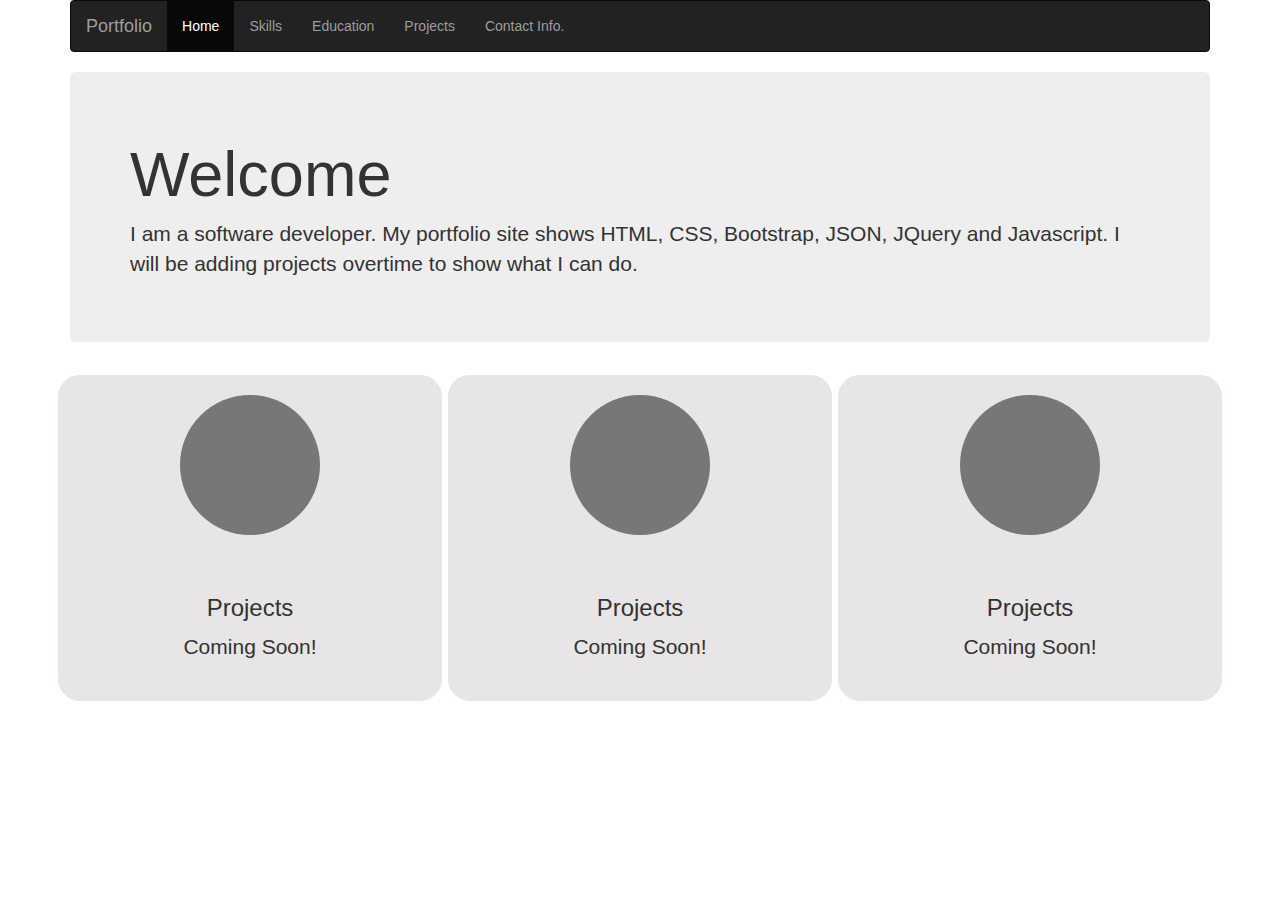
<file: index.html>
<!DOCTYPE html>
<html>
  <head>
    <title>Portfolio</title>
    <!-- Latest compiled and minified CSS -->
    <link rel="stylesheet" type="text/css" href="main.css">
    <link rel="stylesheet" href="https://maxcdn.bootstrapcdn.com/bootstrap/3.3.7/css/bootstrap.min.css">

    <!-- jQuery library -->
    <script src="https://ajax.googleapis.com/ajax/libs/jquery/3.2.1/jquery.min.js"></script>

    <!-- Latest compiled JavaScript -->
    <script src="https://maxcdn.bootstrapcdn.com/bootstrap/3.3.7/js/bootstrap.min.js"></script>
  </head>
  <body>
    <div class="container">
    <nav class="navbar navbar-inverse">
      <div class="container-fluid">
        <div class="navbar-header">
          <a class="navbar-brand" href="index.html">Portfolio</a>
        </div>
          <ul class="nav navbar-nav">
            <li class="active"><a href="index.html">Home</a></li>
            <li><a href="skills.html">Skills</a></li>
            <li><a href="education.html">Education</a></li>
            <li><a href="projects.html">Projects</a></li>
            <li><a href="contactinfo.html">Contact Info.</a></li>
          </ul>
        </div>
      </nav>
      </div>
      <div class="container">
        <div class="jumbotron">
          <h1>Welcome</h1>
          <p>I am a software developer. My portfolio site shows HTML, CSS, Bootstrap, JSON, JQuery and
            Javascript. I will be adding projects overtime to show what I can do.</p>
        </div>
        <!--<p>In my spare time I record a podcast with a couple of friends. Talking about politics and the news.</p>
        <p>I also keep in shape by following a calisthenics plan.</p> -->

        <div class="row">

          <div class="col-sm-4">
              <div class="text-center">
                <img src="download.gif" class="img-circle" alt="Asteriods the game." width="140" height="140"/>
              </div>
              <div class="text-center">
                <h3>Projects</h3>
                <p class="lead">Coming Soon!</p>
              </div>
          </div>

          <div class="col-sm-4">
            <div class="text-center">
              <img src="download.gif" class="img-circle" alt="Asteriods the game." width="140" height="140"/>
            </div>
            <div class="text-center">
              <h3>Projects</h3>
              <p class="lead">Coming Soon!</p>
            </div>
          </div>
          <div class="col-sm-4">
            <div class="text-center">
              <img src="download.gif" class="img-circle" alt="Asteriods the game." width="140" height="140"/>
            </div>
            <div class="text-center">
              <h3>Projects</h3>
              <p class="lead">Coming Soon!</p>
            </div>
          </div>
        </div>

      </div>

  </body>
</html>
</file>
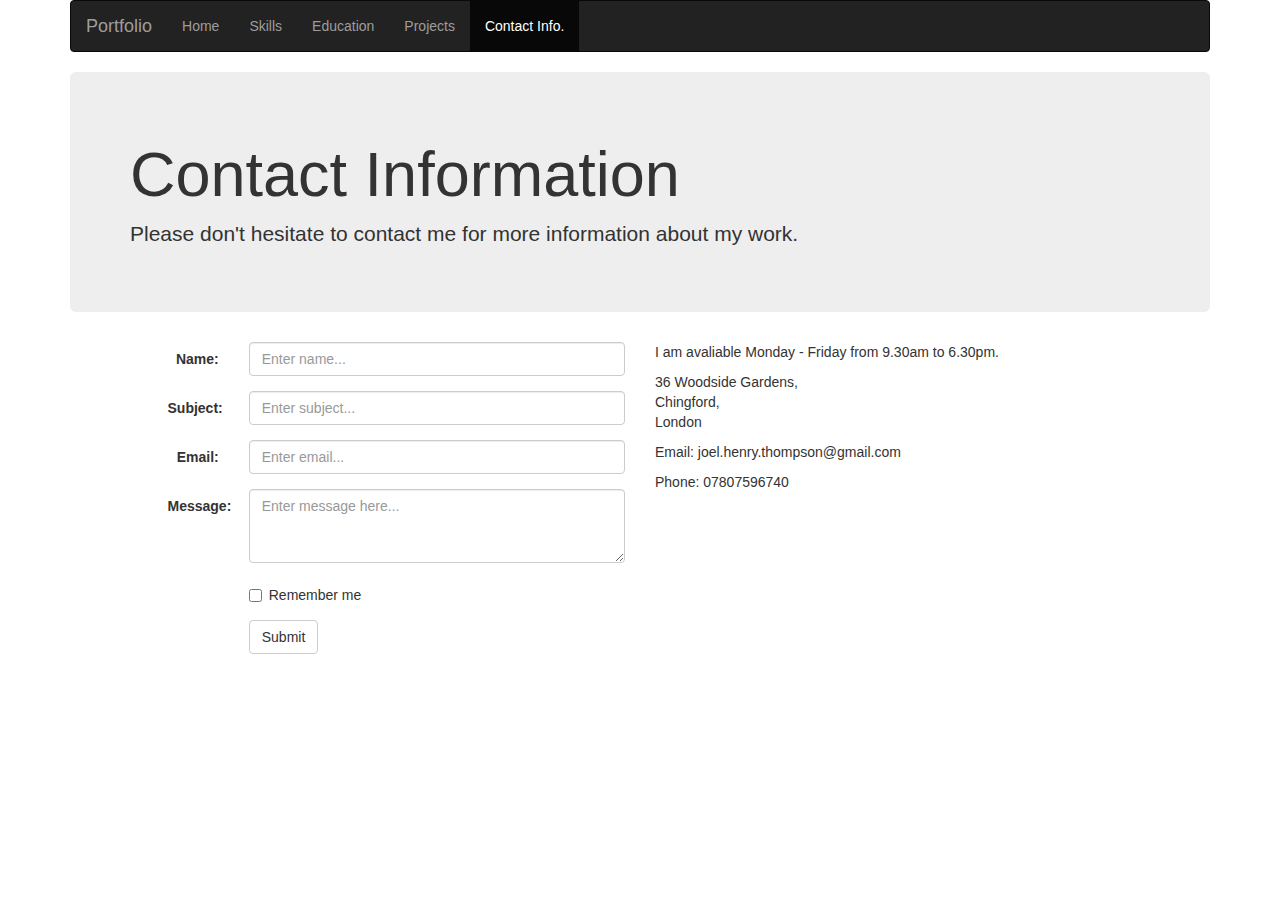
<file: contactinfo.html>
<!DOCTYPE html>
<html>
  <head>
    <title>Portfolio</title>
    <!-- Latest compiled and minified CSS -->
    <link rel="stylesheet" href="https://maxcdn.bootstrapcdn.com/bootstrap/3.3.7/css/bootstrap.min.css">

    <!-- jQuery library -->
    <script src="https://ajax.googleapis.com/ajax/libs/jquery/3.2.1/jquery.min.js"></script>

    <!-- Latest compiled JavaScript -->
    <script src="https://maxcdn.bootstrapcdn.com/bootstrap/3.3.7/js/bootstrap.min.js"></script>
  </head>
  <body>
    <div class="container">
    <nav class="navbar navbar-inverse">
      <div class="container-fluid">
        <div class="navbar-header">
          <a class="navbar-brand" href="index.html">Portfolio</a>
        </div>
          <ul class="nav navbar-nav">
            <li><a href="index.html">Home</a></li>
            <li><a href="skills.html">Skills</a></li>
            <li><a href="education.html">Education</a></li>
            <li><a href="projects.html">Projects</a></li>
            <li class="active"><a href="contactinfo.html">Contact Info.</a></li>
          </ul>
        </div>
      </nav>
      </div>
      <div class="container">
        <div class="jumbotron">
          <h1>Contact Information</h1>
          <p>Please don't hesitate to contact me for more information about my work.</p>
          </div>

        </div>
      <div class="container">
        <div class="row">
        <div class="col-sm-1">
        </div>
        <div class="col-sm-5">
          <form class="form-horizontal" name="contactform" enctype="text/plain" method="get" action="mailto:joel.henry.thompson@gmail.com">
            <div class="form-group">
              <label class="control-label col-sm-2" for="name">Name:</label>
              <div class="col-sm-10">
                <input type="name" class="form-control" name="first_name"id="name" placeholder="Enter name...">
              </div>
            </div>
            <div class="form-group">
              <label class="control-label col-sm-2" for="subject">Subject:</label>
              <div class="col-sm-10">
                <input type="text" class="form-control" name="subject" id="subject" placeholder="Enter subject...">
              </div>
            </div>
            <div class="form-group">
              <label class="control-label col-sm-2" for="email">Email:</label>
              <div class="col-sm-10">
                <input type="email" class="form-control" name="email" id="email" placeholder="Enter email...">
              </div>
            </div>
            <div class="form-group">
              <label class="control-label col-sm-2" for="message">Message:</label>
              <div class="col-sm-10">
                <textarea class="form-control" name="body" id="body" maxlength="500" rows="3" placeholder="Enter message here..."></textarea>
              </div>
            </div>
            <div class="form-group">
              <div class="col-sm-offset-2 col-sm-10">
                <div class="checkbox">
                  <label><input type="checkbox"> Remember me</label>
                </div>
              </div>
            </div>
            <div class="form-group">
              <div class="col-sm-offset-2 col-sm-10">
                <button type="submit" class="btn btn-default" value="send">Submit</button>
              </div>
            </div>
          </form>
        </div>
        <div class="col-sm-5">
          <p>I am avaliable Monday - Friday from 9.30am to 6.30pm.</p>
          <p>36 Woodside Gardens, <br>
          Chingford, <br>
          London</p>
          <p>Email: joel.henry.thompson@gmail.com</p>
          <p>Phone: 07807596740</p>
        </div>
        <div class="col-sm-1">
        </div>
      </div>
    </div>
  </body>
</html>
</file>
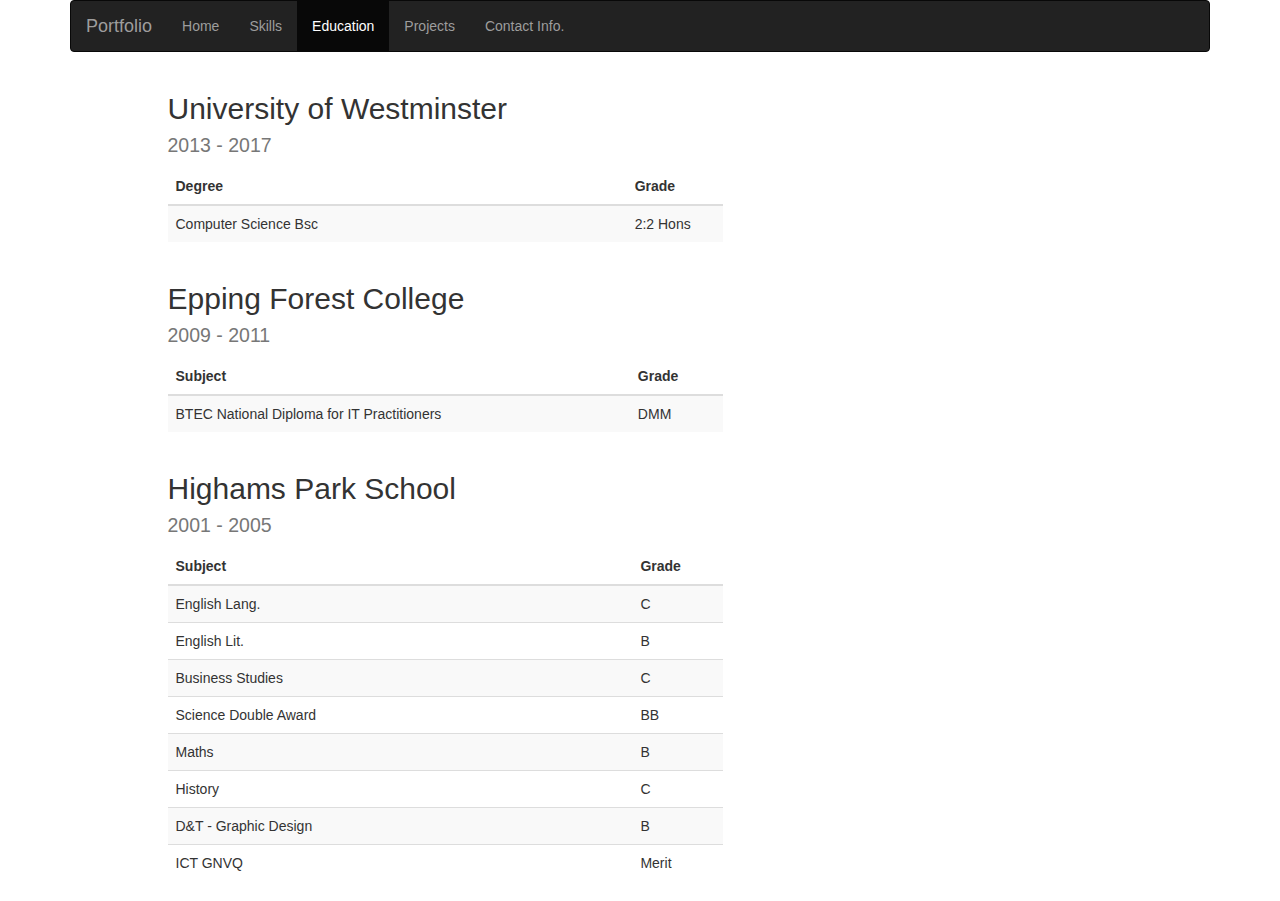
<file: education.html>
<!DOCTYPE html>
<html>
  <head>
    <title>Portfolio</title>
    <!-- Latest compiled and minified CSS -->
    <link rel="stylesheet" href="https://maxcdn.bootstrapcdn.com/bootstrap/3.3.7/css/bootstrap.min.css">

    <!-- jQuery library -->
    <script src="https://ajax.googleapis.com/ajax/libs/jquery/3.2.1/jquery.min.js"></script>

    <!-- Latest compiled JavaScript -->
    <script src="https://maxcdn.bootstrapcdn.com/bootstrap/3.3.7/js/bootstrap.min.js"></script>
  </head>
  <body>
    <div class="container">
    <nav class="navbar navbar-inverse">
      <div class="container-fluid">
        <div class="navbar-header">
          <a class="navbar-brand" href="index.html">Portfolio</a>
        </div>
          <ul class="nav navbar-nav">
            <li><a href="index.html">Home</a></li>
            <li><a href="skills.html">Skills</a></li>
            <li class="active"><a href="education.html">Education</a></li>
            <li><a href="projects.html">Projects</a></li>
            <li><a href="contactinfo.html">Contact Info.</a></li>
          </ul>
        </div>
      </nav>
      </div>
      <div class="container">
        <div class="row">
          <div class="col-sm-1">
          </div>
          <div class="col-sm-6">
            <h2>University of Westminster
              <br>
              <small class="text-muted">2013 - 2017</small>
            </h2>
            <table class="table table-striped">
              <thead>
                <tr>
                  <th>Degree</th>
                  <th>Grade</th>
                </tr>
              </thead>
              <tbody>
                <tr>
                  <td>Computer Science Bsc &nbsp;&nbsp;&nbsp;&nbsp;&nbsp;&nbsp;&nbsp;&nbsp;&nbsp;&nbsp;&nbsp;&nbsp;&nbsp;&nbsp;&nbsp;&nbsp;&nbsp;&nbsp;&nbsp;&nbsp;&nbsp;&nbsp;&nbsp;&nbsp;&nbsp;&nbsp;&nbsp;&nbsp;&nbsp;&nbsp;&nbsp;&nbsp;&nbsp;&nbsp;&nbsp;&nbsp;&nbsp;&nbsp;&nbsp;&nbsp;&nbsp;&nbsp;&nbsp;&nbsp;&nbsp;&nbsp;&nbsp;</td>
                  <td>2:2 Hons</td>
                </tr>
              </tbody>
            </table>
          </div>
          <div class="col-sm-5">
          </div>
        </div>
        <div class="row">
        <div class="col-sm-1">
        </div>
        <div class="col-sm-6">
          <h2>Epping Forest College
            <br>
            <small class="text-muted">2009 - 2011</small>
          </h2>
          <table class="table table-striped">
            <thead>
              <tr>
                <th>Subject</th>
                <th>Grade</th>
              </tr>
            </thead>
            <tbody>
              <tr>
                <td>BTEC National Diploma for IT Practitioners</td>
                <td>DMM</td>
              </tr>
            </tbody>
          </table>
        </div>
        <div class="col-sm-5">
        </div>
        </div>
        <div class="row">
          <div class="col-sm-1">
          </div>
          <div class="col-sm-6">
            <h2>Highams Park School
              <br>
              <small class="text-muted">2001 - 2005</small>
            </h2>
            <table class="table table-striped">
              <thead>
                <tr>
                  <th>Subject</th>
                  <th>Grade</th>
                </tr>
              </thead>
              <tbody>
                <tr>
                  <td>English Lang. &nbsp;&nbsp;&nbsp;&nbsp;&nbsp;&nbsp;&nbsp;&nbsp;&nbsp;&nbsp;&nbsp;&nbsp;&nbsp;&nbsp;&nbsp;&nbsp;&nbsp;&nbsp;&nbsp;&nbsp;&nbsp;&nbsp;&nbsp;&nbsp;&nbsp;&nbsp;&nbsp;&nbsp;&nbsp;&nbsp;&nbsp;&nbsp;&nbsp;&nbsp;&nbsp;&nbsp;&nbsp;&nbsp;&nbsp;&nbsp;&nbsp;&nbsp;&nbsp;&nbsp;&nbsp;&nbsp;&nbsp;&nbsp;</td>
                  <td>C</td>
                </tr>
                <tr>
                  <td>English Lit.</td>
                  <td>B</td>
                </tr>
                <tr>
                  <td>Business Studies</td>
                  <td>C</td>
                </tr>
                <tr>
                  <td>Science Double Award</td>
                  <td>BB</td>
                </tr>
                <tr>
                  <td>Maths</td>
                  <td>B</td>
                </tr>
                <tr>
                  <td>History</td>
                  <td>C</td>
                </tr>
                <tr>
                  <td>D&T - Graphic Design</td>
                  <td>B</td>
                </tr>
                <tr>
                  <td>ICT GNVQ</td>
                  <td>Merit</td>
                </tr>
              </tbody>
            </table>
          </div>
          <div class="col-sm-5">
          </div>
        </div>
      </div>
  </body>
</html>
</file>
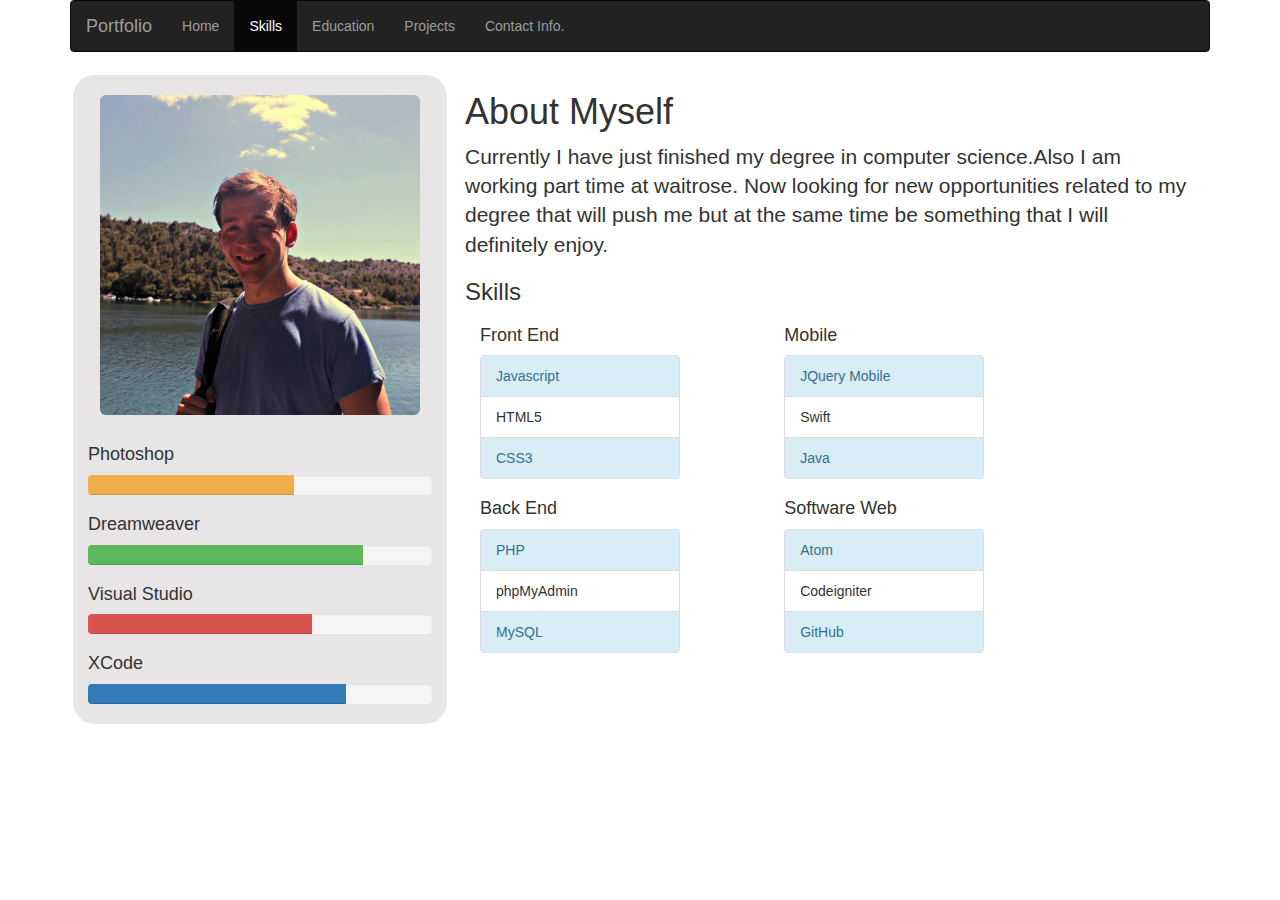
<file: skills.html>
<!DOCTYPE html>
<html>
  <head>
    <title>Portfolio</title>
    <!-- Latest compiled and minified CSS -->
    <link rel="stylesheet" type="text/css" href="main.css">
    <link rel="stylesheet" href="https://maxcdn.bootstrapcdn.com/bootstrap/3.3.7/css/bootstrap.min.css">

    <!-- jQuery library -->
    <script src="https://ajax.googleapis.com/ajax/libs/jquery/3.2.1/jquery.min.js"></script>

    <!-- Latest compiled JavaScript -->
    <script src="https://maxcdn.bootstrapcdn.com/bootstrap/3.3.7/js/bootstrap.min.js"></script>
  </head>
  <body>
    <div class="container">
    <nav class="navbar navbar-inverse">
      <div class="container-fluid">
        <div class="navbar-header">
          <a class="navbar-brand" href="index.html">Portfolio</a>
        </div>
          <ul class="nav navbar-nav">
            <li><a href="index.html">Home</a></li>
            <li class="active"><a href="skills.html">Skills</a></li>
            <li><a href="education.html">Education</a></li>
            <li><a href="projects.html">Projects</a></li>
            <li><a href="contactinfo.html">Contact Info.</a></li>
          </ul>
        </div>

      </nav>
    </div>
      <div class="container">

        <div class="col-sm-4">
            <div class="text-center">
              <img src="croatiame.jpg" class="img-rounded" alt="Picture of me in croatia." width="320px" height="320px">
            </div>
            <h4>Photoshop</h4>
            <div class="progress">
              <div class="progress-bar progress-bar-warning" role="progressbar" style="width: 60%" aria-valuenow="60" aria-valuemin="0" aria-valuemax="100"></div>
            </div>
            <h4>Dreamweaver</h4>
            <div class="progress">
              <div class="progress-bar progress-bar-success" role="progressbar" style="width: 80%" aria-valuenow="80" aria-valuemin="0" aria-valuemax="100"></div>
            </div>
            <h4>Visual Studio</h4>
            <div class="progress">
              <div class="progress-bar progress-bar-danger" role="progressbar" style="width: 65%" aria-valuenow="65" aria-valuemin="0" aria-valuemax="100"></div>
            </div>
            <h4>XCode</h4>
            <div class="progress">
              <div class="progress-bar" role="progressbar" style="width: 75%" aria-valuenow="75" aria-valuemin="0" aria-valuemax="100"></div>
            </div>
        </div>
        <div class="col-sm-8">
          <h1>About Myself</h1>
          <p class="lead">Currently I have just finished my degree in computer science.Also I am working part time
            at waitrose. Now looking for new opportunities related to my degree that will push me but at the same
            time be something that I will definitely enjoy.</p>
          <h3>Skills</h3>
          <div class="col-sm-3">
            <div class="card" style="width: 20rem;">
              <h4 class="card-title">Front End</h4>
              <ul class="list-group list-group-flush">
                <li class="list-group-item list-group-item-info">Javascript</li>
                <li class="list-group-item">HTML5</li>
                <li class="list-group-item list-group-item-info">CSS3</li>
              </ul>
            </div>

            <div class="card" style="width: 20rem;">
              <h4 class="card-title">Back End</h4>
              <ul class="list-group list-group-flush">
                <li class="list-group-item list-group-item-info">PHP</li>
                <li class="list-group-item">phpMyAdmin</li>
                <li class="list-group-item list-group-item-info">MySQL</li>
              </ul>
            </div>
          </div>
          <div class="col-sm-2">

          </div>
          <div class="col-sm-3">
            <div class="card" style="width: 20rem;">
              <h4 class="card-title">Mobile</h4>
              <ul class="list-group list-group-flush">
                <li class="list-group-item list-group-item-info">JQuery Mobile</li>
                <li class="list-group-item">Swift</li>
                <li class="list-group-item list-group-item-info">Java</li>
              </ul>
            </div>
            <div class="card" style="width: 20rem;">
              <h4 class="card-title">Software Web</h4>
              <ul class="list-group list-group-flush">
                <li class="list-group-item list-group-item-info">Atom</li>
                <li class="list-group-item">Codeigniter</li>
                <li class="list-group-item list-group-item-info">GitHub</li>
              </ul>
            </div>
          </div>


        </div>
      </div>
  </body>
</html>
</file>
<file: main.css>
.col-sm-4 {
  background-color: #E7E5E5;
  border-radius: 25px;
  border-color: #ffffff;
  border-style: solid ;
  border: 1px, 1px, 1px, 1px;
  padding: 20px, 20px, 20px, 20px;
}
.text-center {
  padding-top: 20px;
  padding-bottom: 20px;
}

.list-group-item {
  background-color: #E7E5E5;
}
</file>
